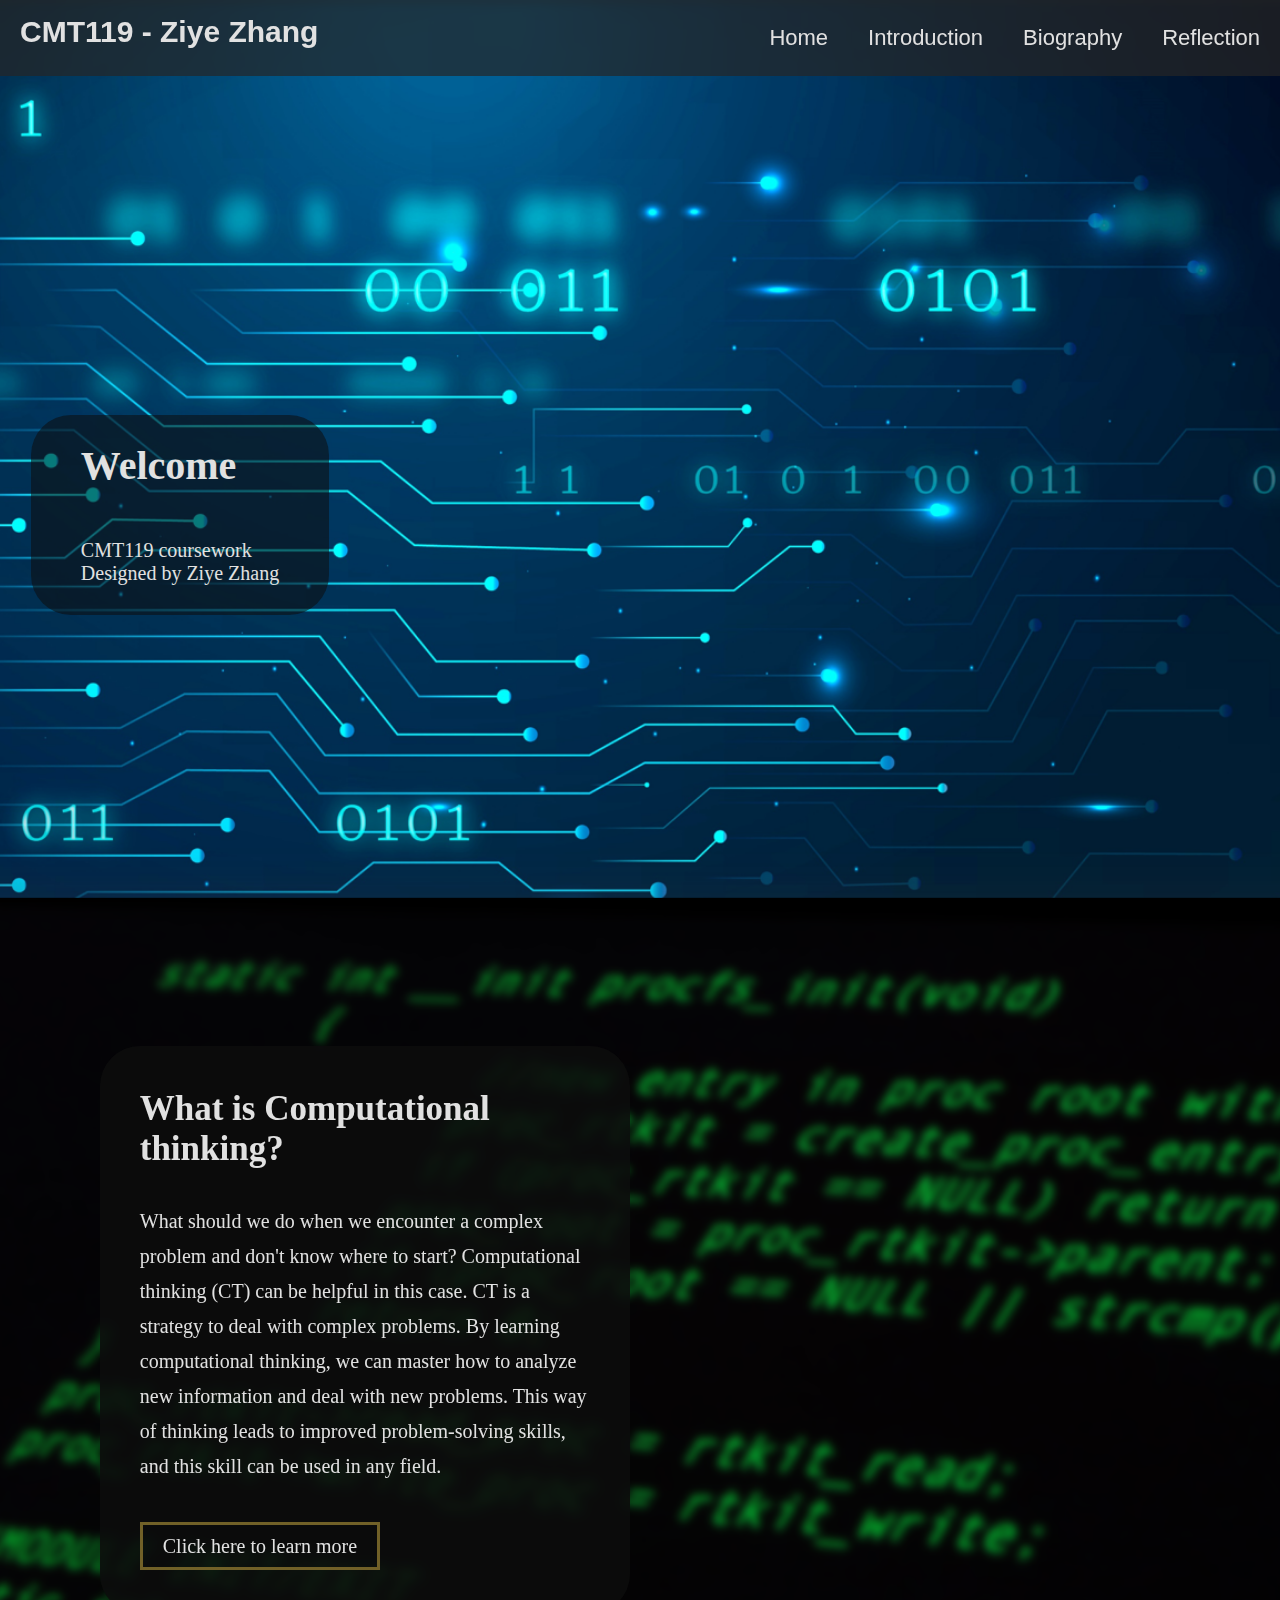
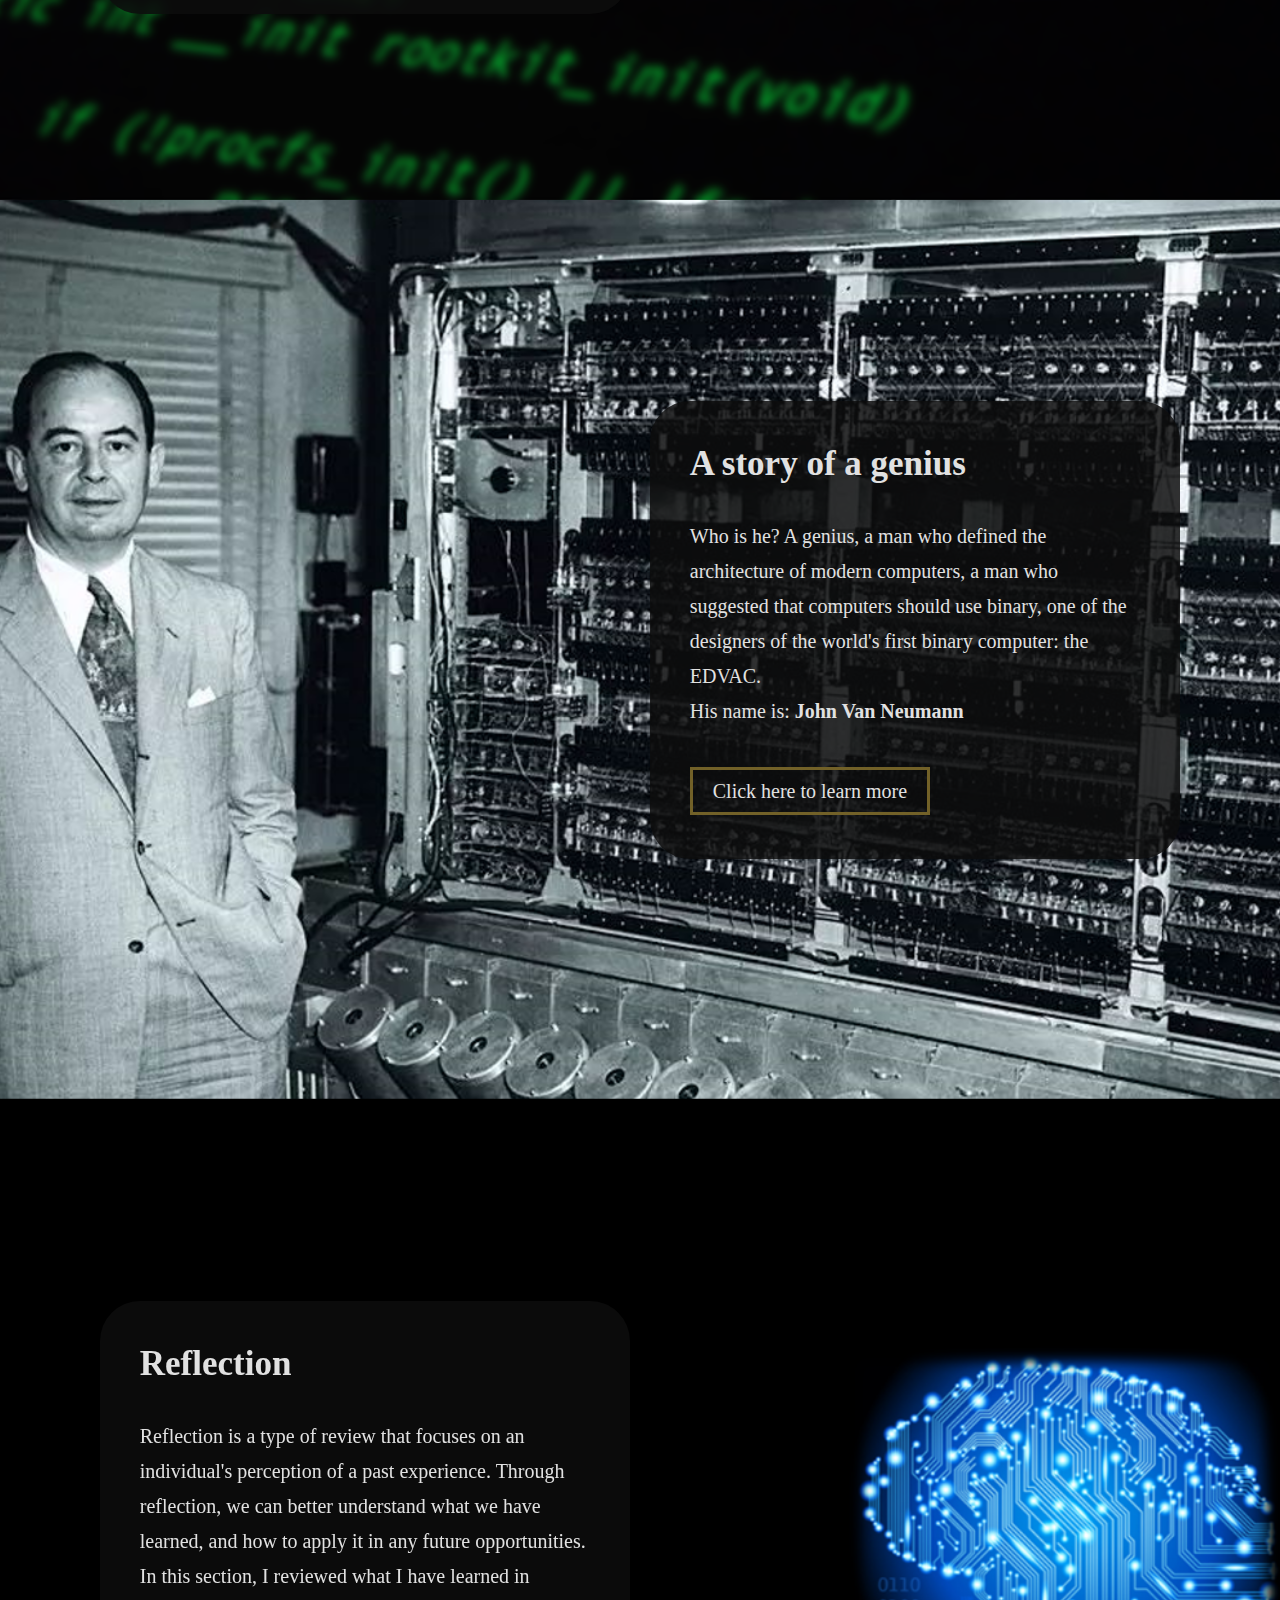
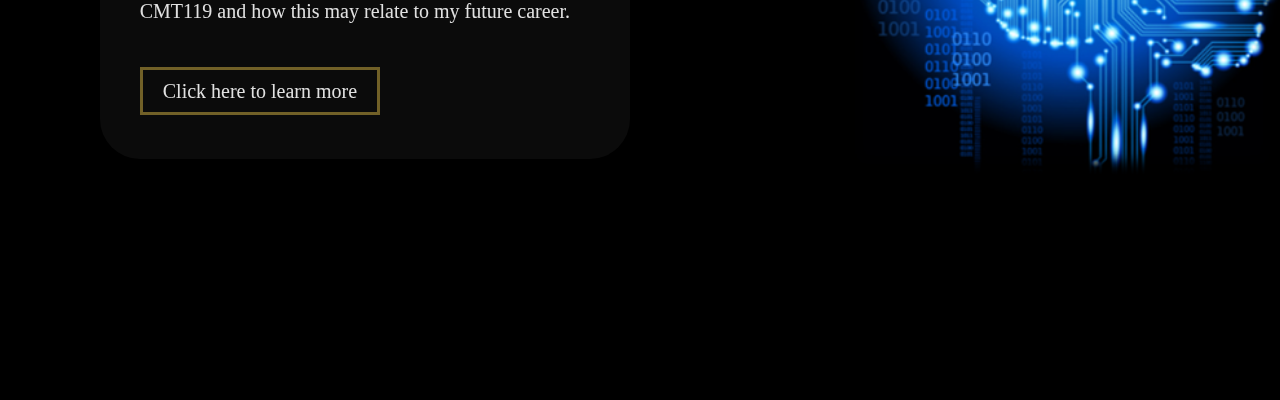
<file: Index.html>
<!DOCTYPE html>
<html lang="en">
<head>
    <meta charset="UTF-8">
    <meta http-equiv="X-UA-Compatible" content="IE=edge">
    <meta name="viewport" content="width=device-width, initial-scale=1.0">
    <title>Computational Thinking - ZiyeZhang</title>
    <link rel="stylesheet" href="Style.css">
</head>

<body>
    <nav>
        <ul>
            <li><a href="Reflection.html">Reflection</a></li>
            <li><a href="Biography.html">Biography</a></li>
            <li><a href="Introduction.html">Introduction</a></li>
            <li><a href="Index.html">Home</a></li>
        </ul>
        <h1 class="CMT119title">CMT119 - Ziye Zhang</h1>
    </nav>

    <div class="Welcomebackground">
        <div class="welcomecontainer">
            <h1>Welcome</h1>
            <p>CMT119 coursework<br>
                Designed by Ziye Zhang</p>
        </div>
    </div>

    <div class="Computationalthinkingbackground">
        <div class="textcontainer-left">
            <div class="textcontainer-words">
                <h1 class="textcontainer-title">What is Computational thinking?</h1>
                <p>What should we do when we encounter a complex problem and don't know where to start? Computational thinking (CT) can be helpful in this case. CT is a strategy to deal with complex problems. By learning computational thinking, we can master how to analyze new information and deal with new problems. This way of thinking leads to improved problem-solving skills, and this skill can be used in any field.
                </p>
                <botton class="textcontainer-button"><a href="Introduction.html">Click here to learn more</a></botton>
            </div>
        </div>
    </div>

    <div class="Von_Neumannbackground">
        <div class="textcontainer-right">
            <div class="textcontainer-words">
                <h1 class="textcontainer-title">A story of a genius</h1>
                <p>Who is he? A genius, a man who defined the architecture of modern computers, a man who suggested that computers should use binary, one of the designers of the world's first binary computer: the EDVAC. <br>
                His name is: <b>John Van Neumann</b>
                </p>
                <botton class="textcontainer-button"><a href="Biography.html">Click here to learn more</a></botton>
            </div>
        </div>
    </div>

    <div class="reflectionbackground">
        <div class="textcontainer-left">
            <div class="textcontainer-words">
                <h1 class="textcontainer-title">Reflection</h1>
                <p>Reflection is a type of review that focuses on an individual's perception of a past experience. Through reflection, we can better understand what we have learned, and how to apply it in any future opportunities.<br>
                In this section, I reviewed what I have learned in CMT119 and how this may relate to my future career. 
                </p>
                <botton class="textcontainer-button"><a href="Reflection.html">Click here to learn more</a></botton>
            </div>
        </div>
    </div>
</file>
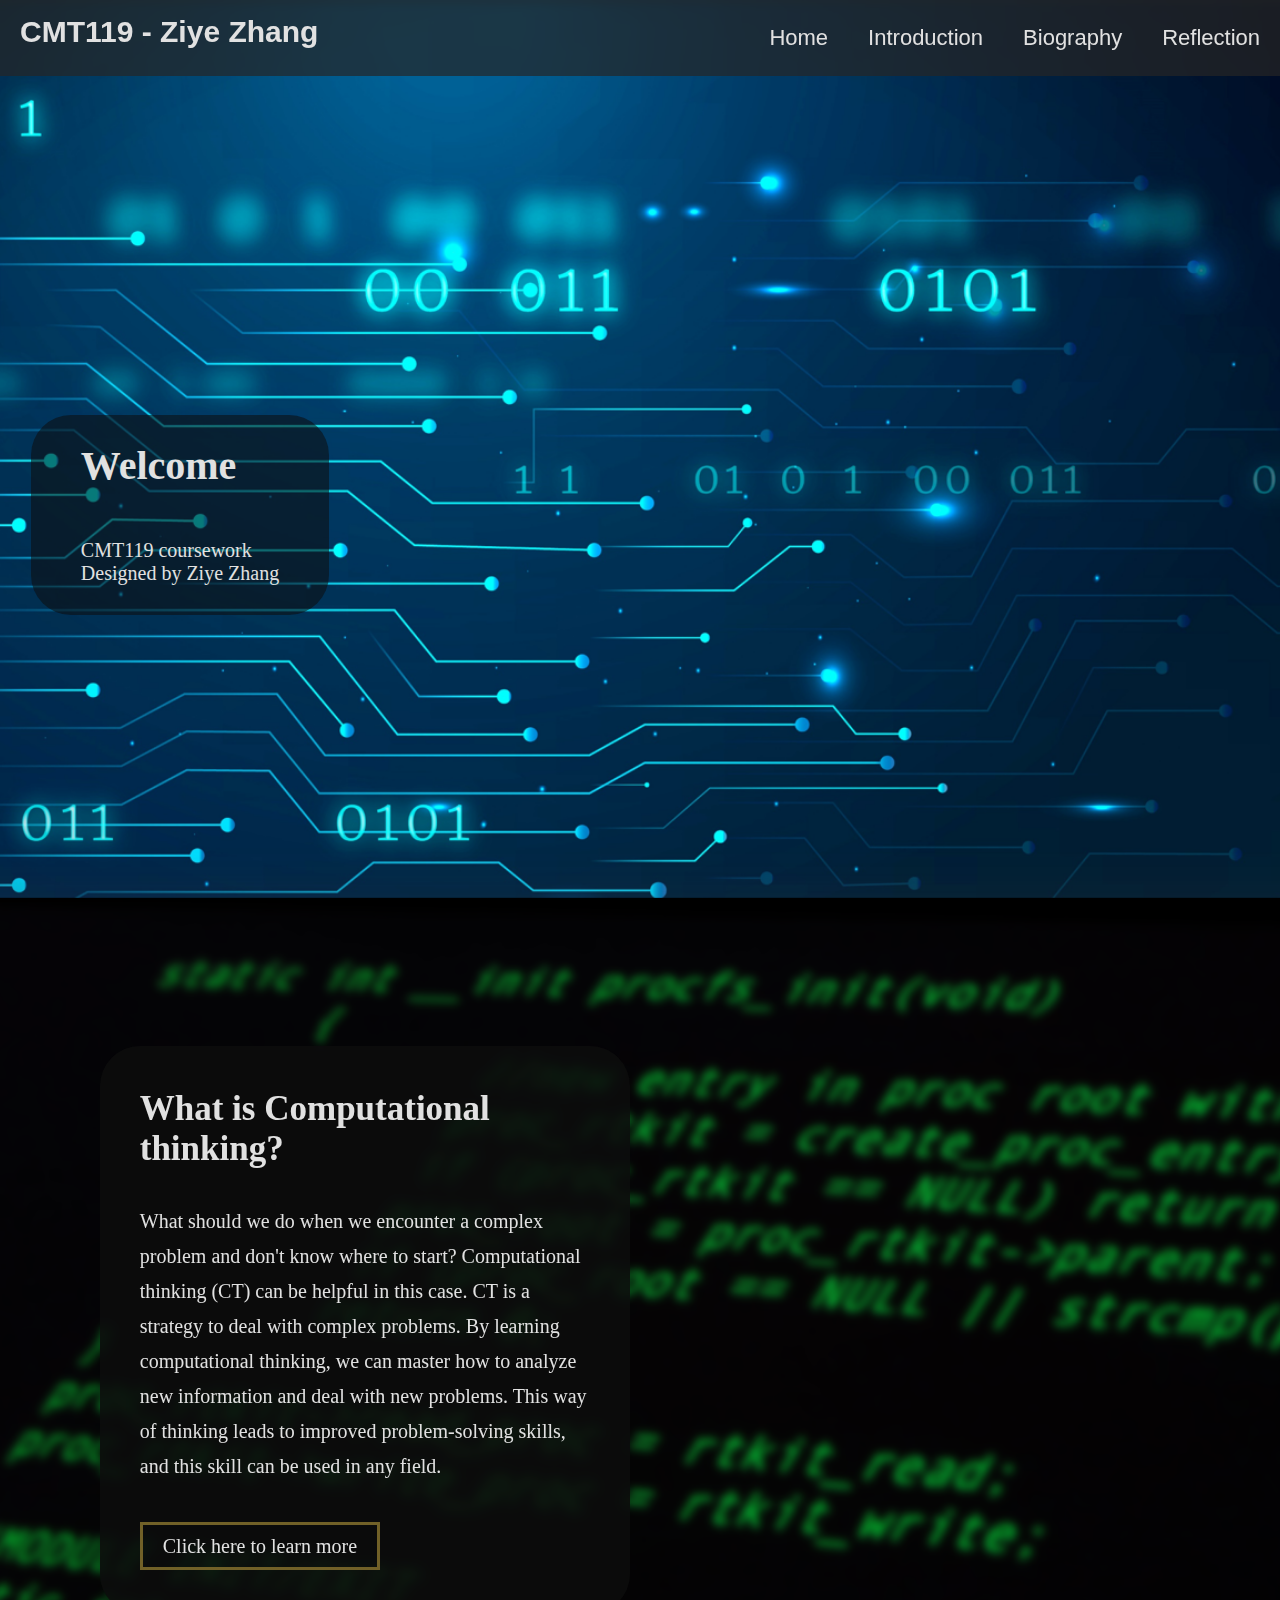
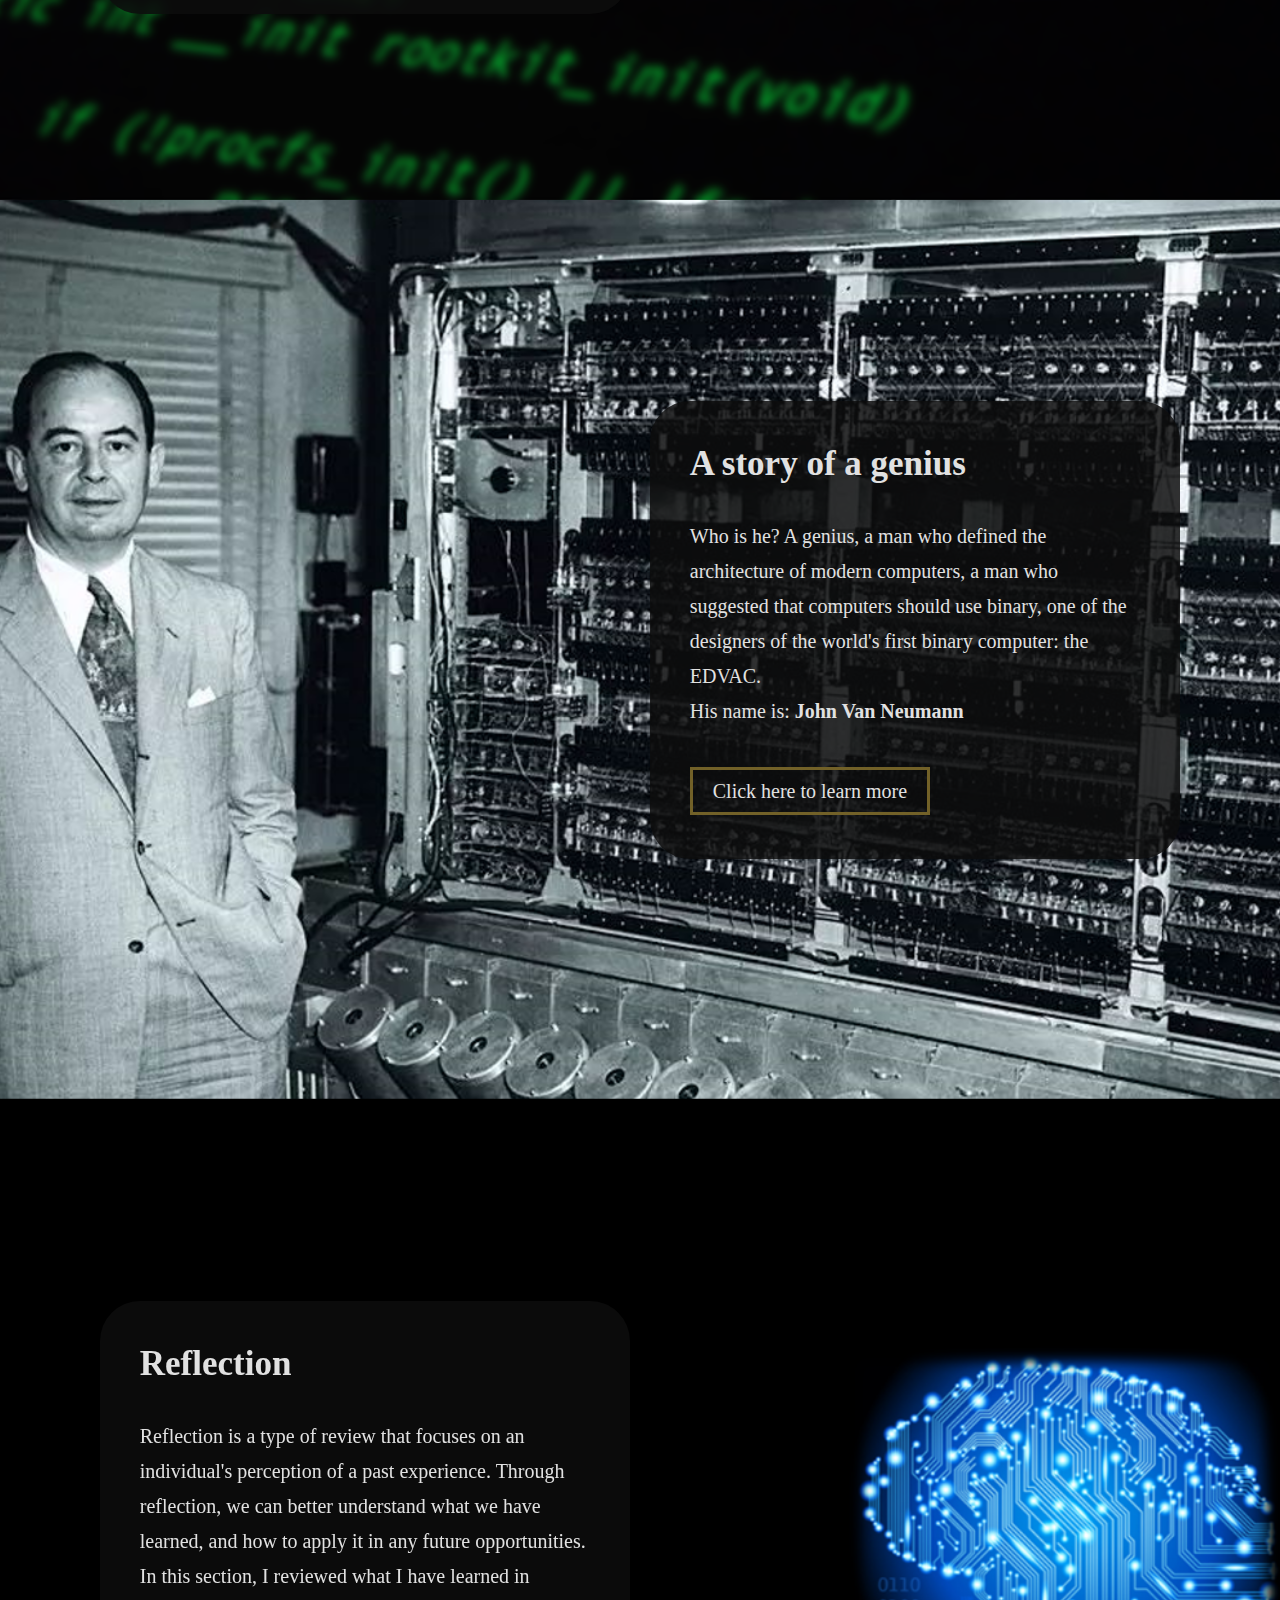
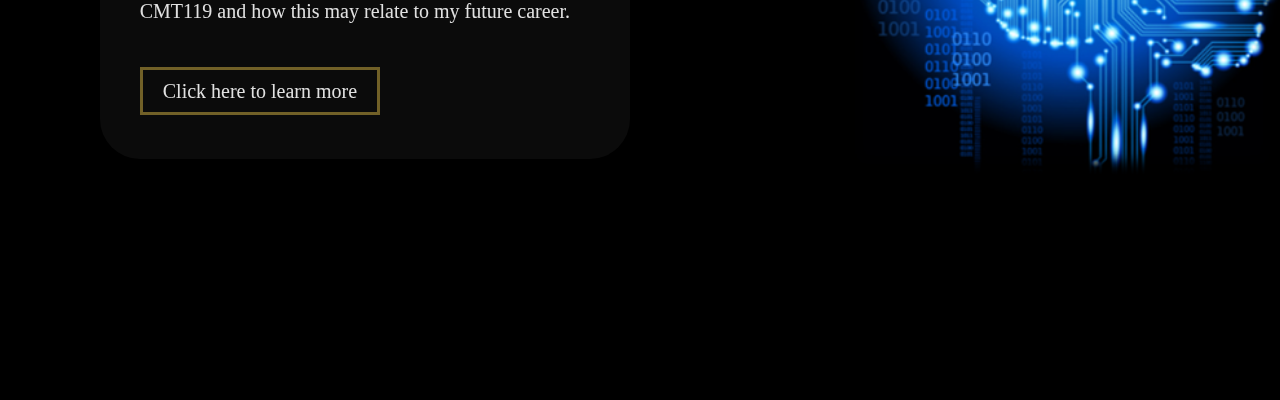
<file: index.html>
<!DOCTYPE html>
<html lang="en">
<head>
    <meta charset="UTF-8">
    <meta http-equiv="X-UA-Compatible" content="IE=edge">
    <meta name="viewport" content="width=device-width, initial-scale=1.0">
    <title>Computational Thinking - ZiyeZhang</title>
    <link rel="stylesheet" href="Style.css">
</head>

<body>
    <nav>
        <ul>
            <li><a href="Reflection.html">Reflection</a></li>
            <li><a href="Biography.html">Biography</a></li>
            <li><a href="Introduction.html">Introduction</a></li>
            <li><a href="index.html">Home</a></li>
        </ul>
        <h1 class="CMT119title">CMT119 - Ziye Zhang</h1>
    </nav>

    <div class="Welcomebackground">
        <div class="welcomecontainer">
            <h1>Welcome</h1>
            <p>CMT119 coursework<br>
                Designed by Ziye Zhang</p>
        </div>
    </div>

    <div class="Computationalthinkingbackground">
        <div class="textcontainer-left">
            <div class="textcontainer-words">
                <h1 class="textcontainer-title">What is Computational thinking?</h1>
                <p>What should we do when we encounter a complex problem and don't know where to start? Computational thinking (CT) can be helpful in this case. CT is a strategy to deal with complex problems. By learning computational thinking, we can master how to analyze new information and deal with new problems. This way of thinking leads to improved problem-solving skills, and this skill can be used in any field.
                </p>
                <botton class="textcontainer-button"><a href="Introduction.html">Click here to learn more</a></botton>
            </div>
        </div>
    </div>

    <div class="Von_Neumannbackground">
        <div class="textcontainer-right">
            <div class="textcontainer-words">
                <h1 class="textcontainer-title">A story of a genius</h1>
                <p>Who is he? A genius, a man who defined the architecture of modern computers, a man who suggested that computers should use binary, one of the designers of the world's first binary computer: the EDVAC. <br>
                His name is: <b>John Van Neumann</b>
                </p>
                <botton class="textcontainer-button"><a href="Biography.html">Click here to learn more</a></botton>
            </div>
        </div>
    </div>

    <div class="reflectionbackground">
        <div class="textcontainer-left">
            <div class="textcontainer-words">
                <h1 class="textcontainer-title">Reflection</h1>
                <p>Reflection is a type of review that focuses on an individual's perception of a past experience. Through reflection, we can better understand what we have learned, and how to apply it in any future opportunities.<br>
                In this section, I reviewed what I have learned in CMT119 and how this may relate to my future career. 
                </p>
                <botton class="textcontainer-button"><a href="Reflection.html">Click here to learn more</a></botton>
            </div>
        </div>
    </div>
</file>
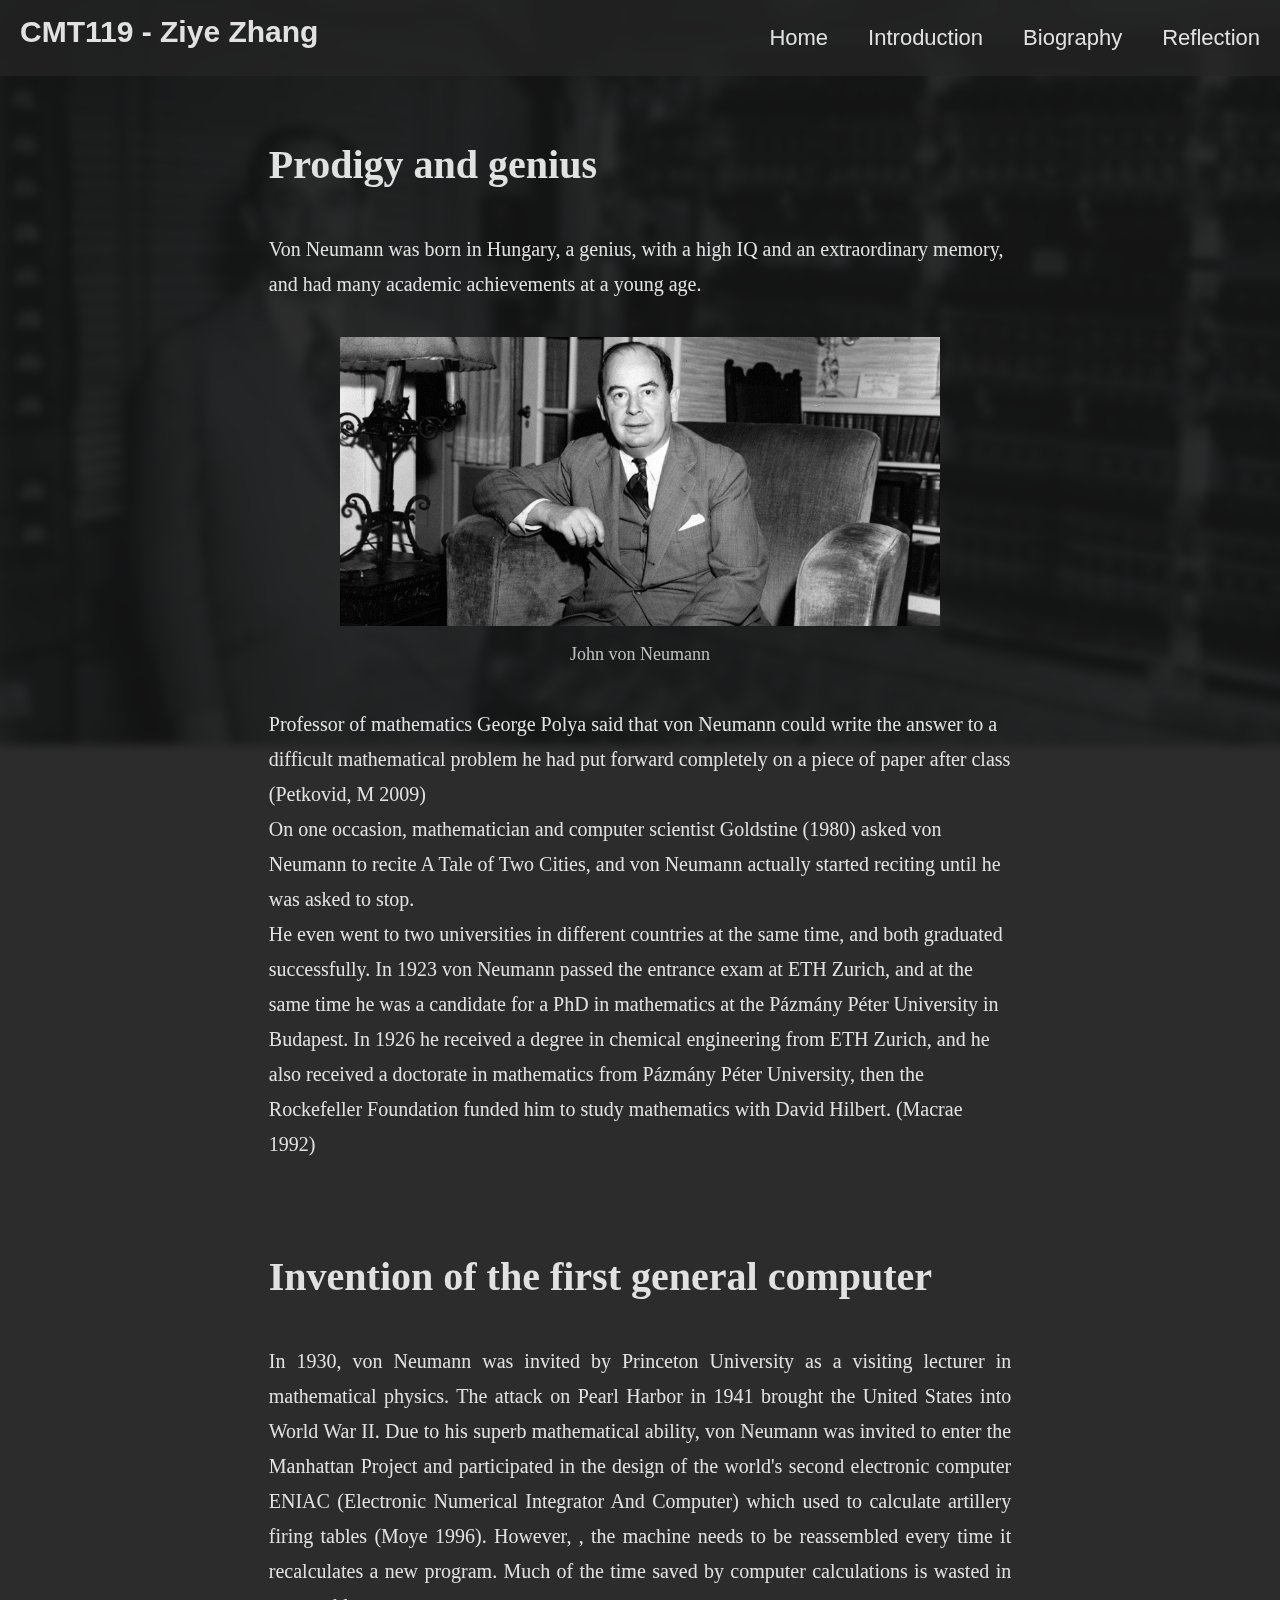
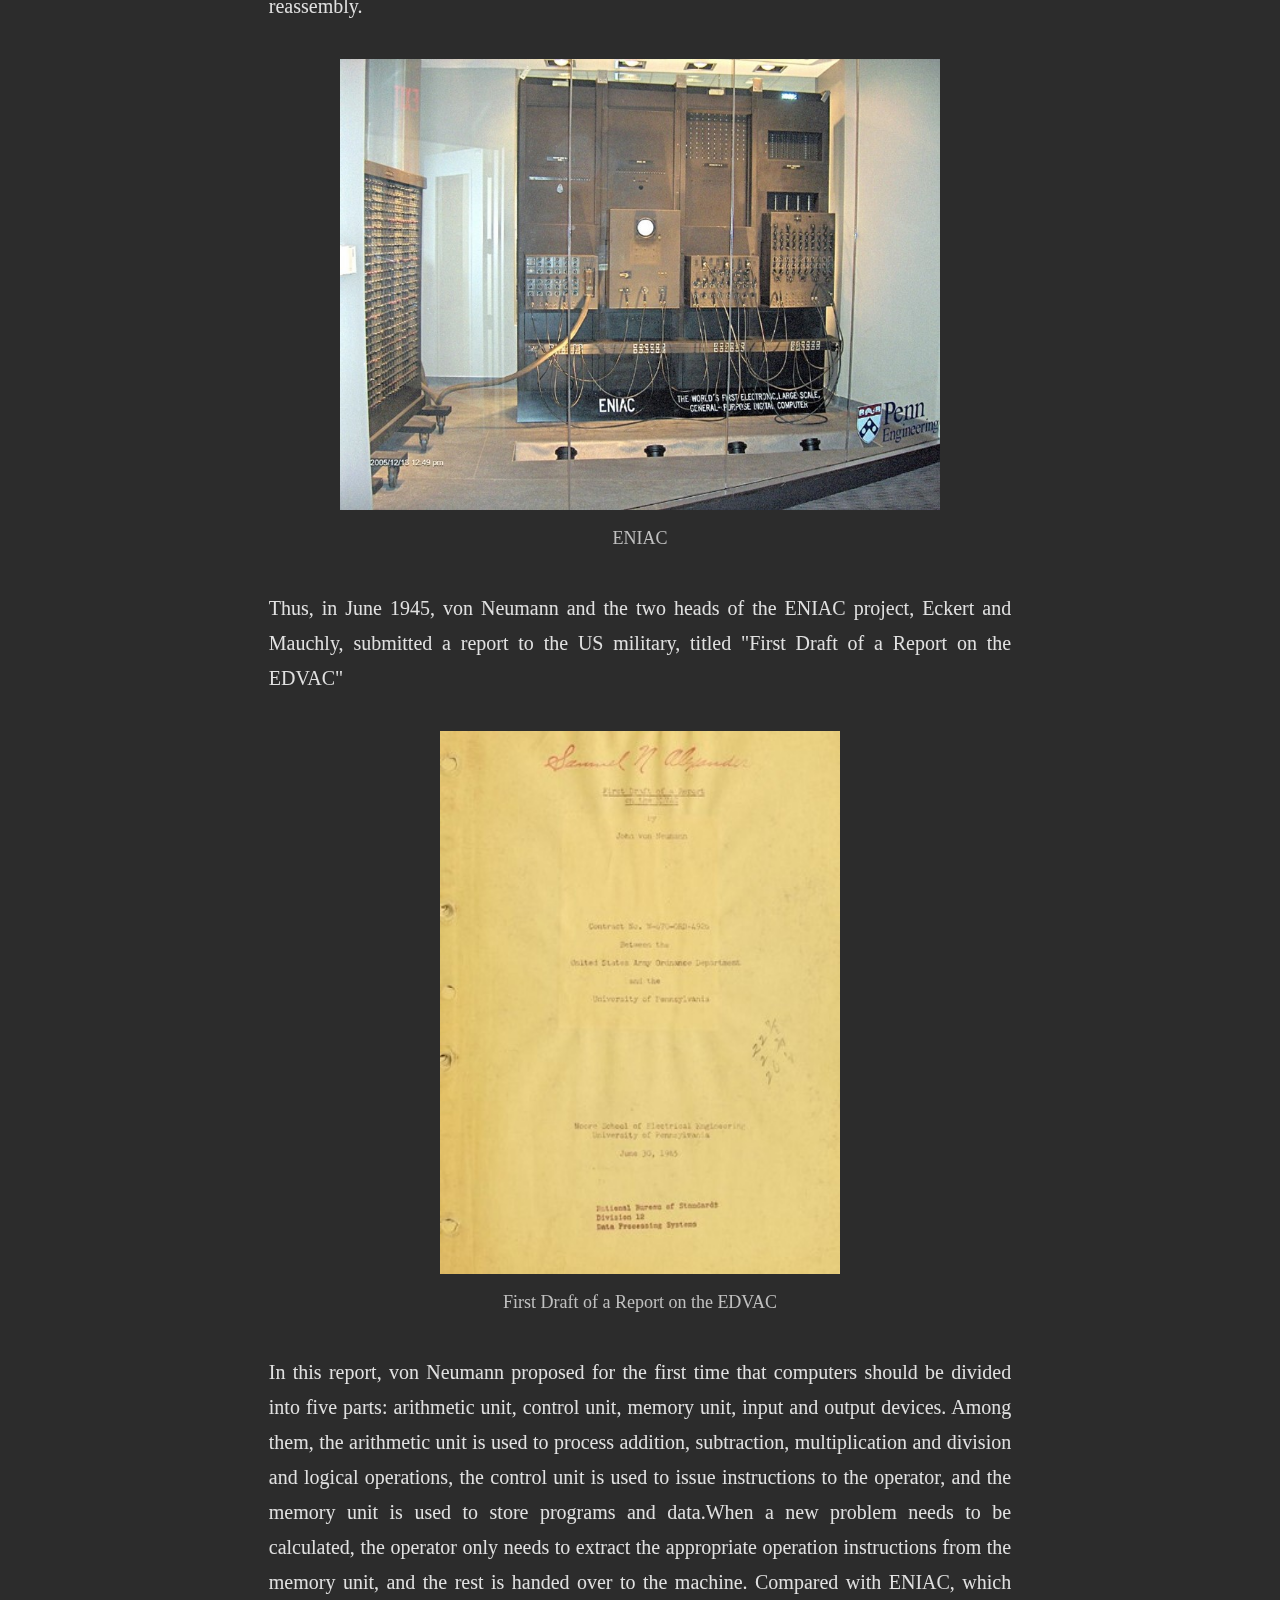
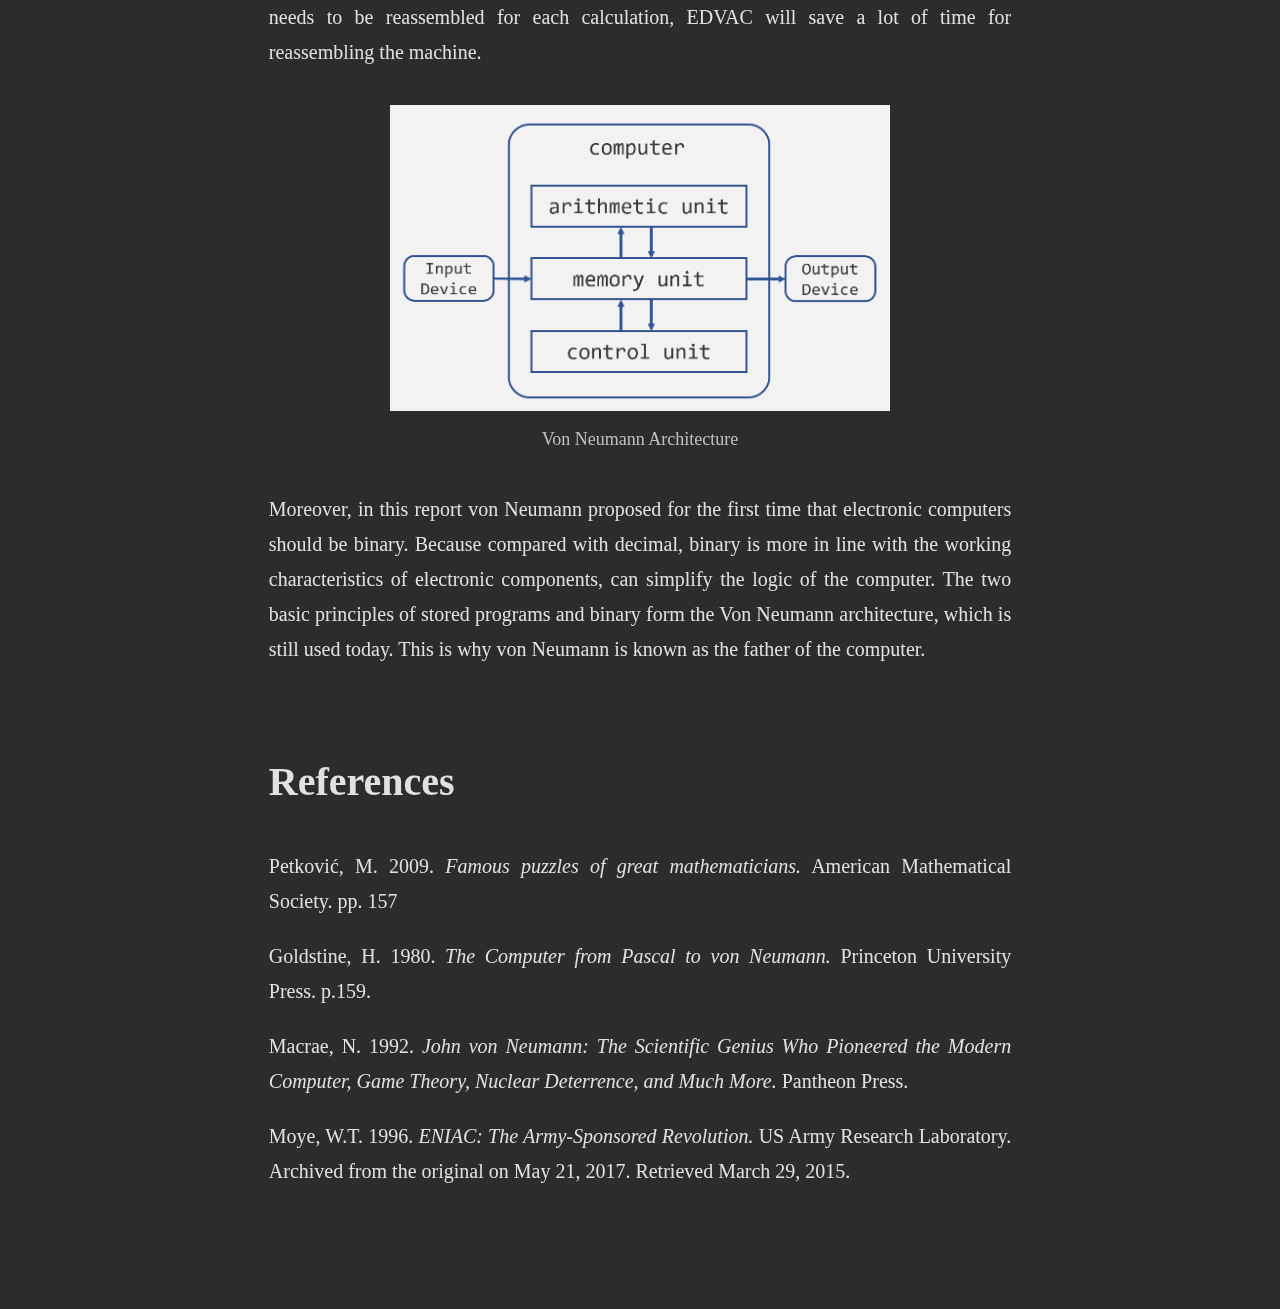
<file: Biography.html>
<!DOCTYPE html>
<html lang="en">
<head>
    <meta charset="UTF-8">
    <meta http-equiv="X-UA-Compatible" content="IE=edge">
    <meta name="viewport" content="width=device-width, initial-scale=1.0">
    <title>Biography</title>
    <link rel="stylesheet" href="Style.css">
</head>
<body>
    <div class="Biographybackground">
        <nav>
            <ul>
                <li><a href="Reflection.html">Reflection</a></li>
                <li><a href="Biography.html">Biography</a></li>
                <li><a href="Introduction.html">Introduction</a></li>
                <li><a href="index.html">Home</a></li>
            </ul>
            <h1 class="CMT119title">CMT119 - Ziye Zhang</h1>
        </nav>
        <section class="textcontainer-centre-firstparagraph">
            <h1>Prodigy and genius</h1>
            <p>
                Von Neumann was born in Hungary, a genius, with a high IQ and an extraordinary memory, and had many academic achievements at a young age.<br>

                <figure class="biographyimgclass">
                    <img src="John von Neumann.png" alt="John von Neumann. Image used courtesy of Jørgen Veisdal" title="John von Neumann" width="600">
                    <figcaption>John von Neumann</figcaption>
                </figure>
                
                Professor of mathematics George Polya said that von Neumann could write the answer to a difficult mathematical problem he had put forward completely on a piece of paper after class (Petkovid, M 2009)<br>
                On one occasion, mathematician and computer scientist Goldstine (1980) asked von Neumann to recite A Tale of Two Cities, and von Neumann actually started reciting until he was asked to stop.<br>
                He even went to two universities in different countries at the same time, and both graduated successfully. In 1923 von Neumann passed the entrance exam at ETH Zurich, and at the same time he was a candidate for a PhD in mathematics at the Pázmány Péter University in Budapest. In 1926 he received a degree in chemical engineering from ETH Zurich, and he also received a doctorate in mathematics from Pázmány Péter University, then the Rockefeller Foundation funded him to study mathematics with David Hilbert. (Macrae 1992)<br>
            </p>
        </section>
        <section class="textcontainer-centre">
            <h1>Invention of the first general computer</h1>
            <p>
                In 1930, von Neumann was invited by Princeton University as a visiting lecturer in mathematical physics. The attack on Pearl Harbor in 1941 brought the United States into World War II. Due to his superb mathematical ability, von Neumann was invited to enter the Manhattan Project and participated in the design of the world's second electronic computer ENIAC (Electronic Numerical Integrator And Computer) which used to calculate artillery firing tables (Moye 1996). However, , the machine needs to be reassembled every time it recalculates a new program. Much of the time saved by computer calculations is wasted in reassembly.<br>

                <figure class="biographyimgclass">
                    <img src="ENIAC.jpg" alt="ENIAC" title="ENIAC" width="600"><br>
                    <figcaption>ENIAC</figcaption>
                </figure>
                
                Thus, in June 1945, von Neumann and the two heads of the ENIAC project, Eckert and Mauchly, submitted a report to the US military, titled "First Draft of a Report on the EDVAC"<br>

                <figure class="biographyimgclass">
                    <img src="First Draft of a Report on the EDVAC.jpg" alt="First Draft of a Report on the EDVAC" title="First Draft of a Report on the EDVAC" width="400"><br>
                    <figcaption>First Draft of a Report on the EDVAC</figcaption>
                </figure>

                In this report, von Neumann proposed for the first time that computers should be divided into five parts: arithmetic unit, control unit, memory unit, input and output devices. Among them, the arithmetic unit is used to process addition, subtraction, multiplication and division and logical operations, the control unit is used to issue instructions to the operator, and the memory unit is used to store programs and data.When a new problem needs to be calculated, the operator only needs to extract the appropriate operation instructions from the memory unit, and the rest is handed over to the machine. Compared with ENIAC, which needs to be reassembled for each calculation, EDVAC will save a lot of time for reassembling the machine.<br>
                
                <figure class="biographyimgclass">
                    <img src="Von Neumann Architecture.png" alt="Von Neumann Architecture" title="Von Neumann Architecture" width="500">
                    <figcaption>Von Neumann Architecture</figcaption>
                </figure>
                
                Moreover, in this report von Neumann proposed for the first time that electronic computers should be binary. Because compared with decimal, binary is more in line with the working characteristics of electronic components, can simplify the logic of the computer. The two basic principles of stored programs and binary form the Von Neumann architecture, which is still used today. This is why von Neumann is known as the father of the computer.
            </p>
            </section>
            <section class="textcontainer-centre-references">
                <h1>
                    References
                </h1>
                <p>
                    Petković, M. 2009. <i>Famous puzzles of great mathematicians.</i> American Mathematical Society. pp. 157<br>
                </p>
                <p>
                    Goldstine, H. 1980. <i>The Computer from Pascal to von Neumann.</i> Princeton University Press. p.159.<br>
                </p>
                <p>
                    Macrae, N. 1992. <i>John von Neumann: The Scientific Genius Who Pioneered the Modern Computer, Game Theory, Nuclear Deterrence, and Much More.</i> Pantheon Press.<br>
                </p>
                <p>
                    Moye, W.T. 1996. <i>ENIAC: The Army-Sponsored Revolution.</i> US Army Research Laboratory. Archived from the original on May 21, 2017. Retrieved March 29, 2015.
                </p>
            </section>
    </div>


</body>
</html>
</file>
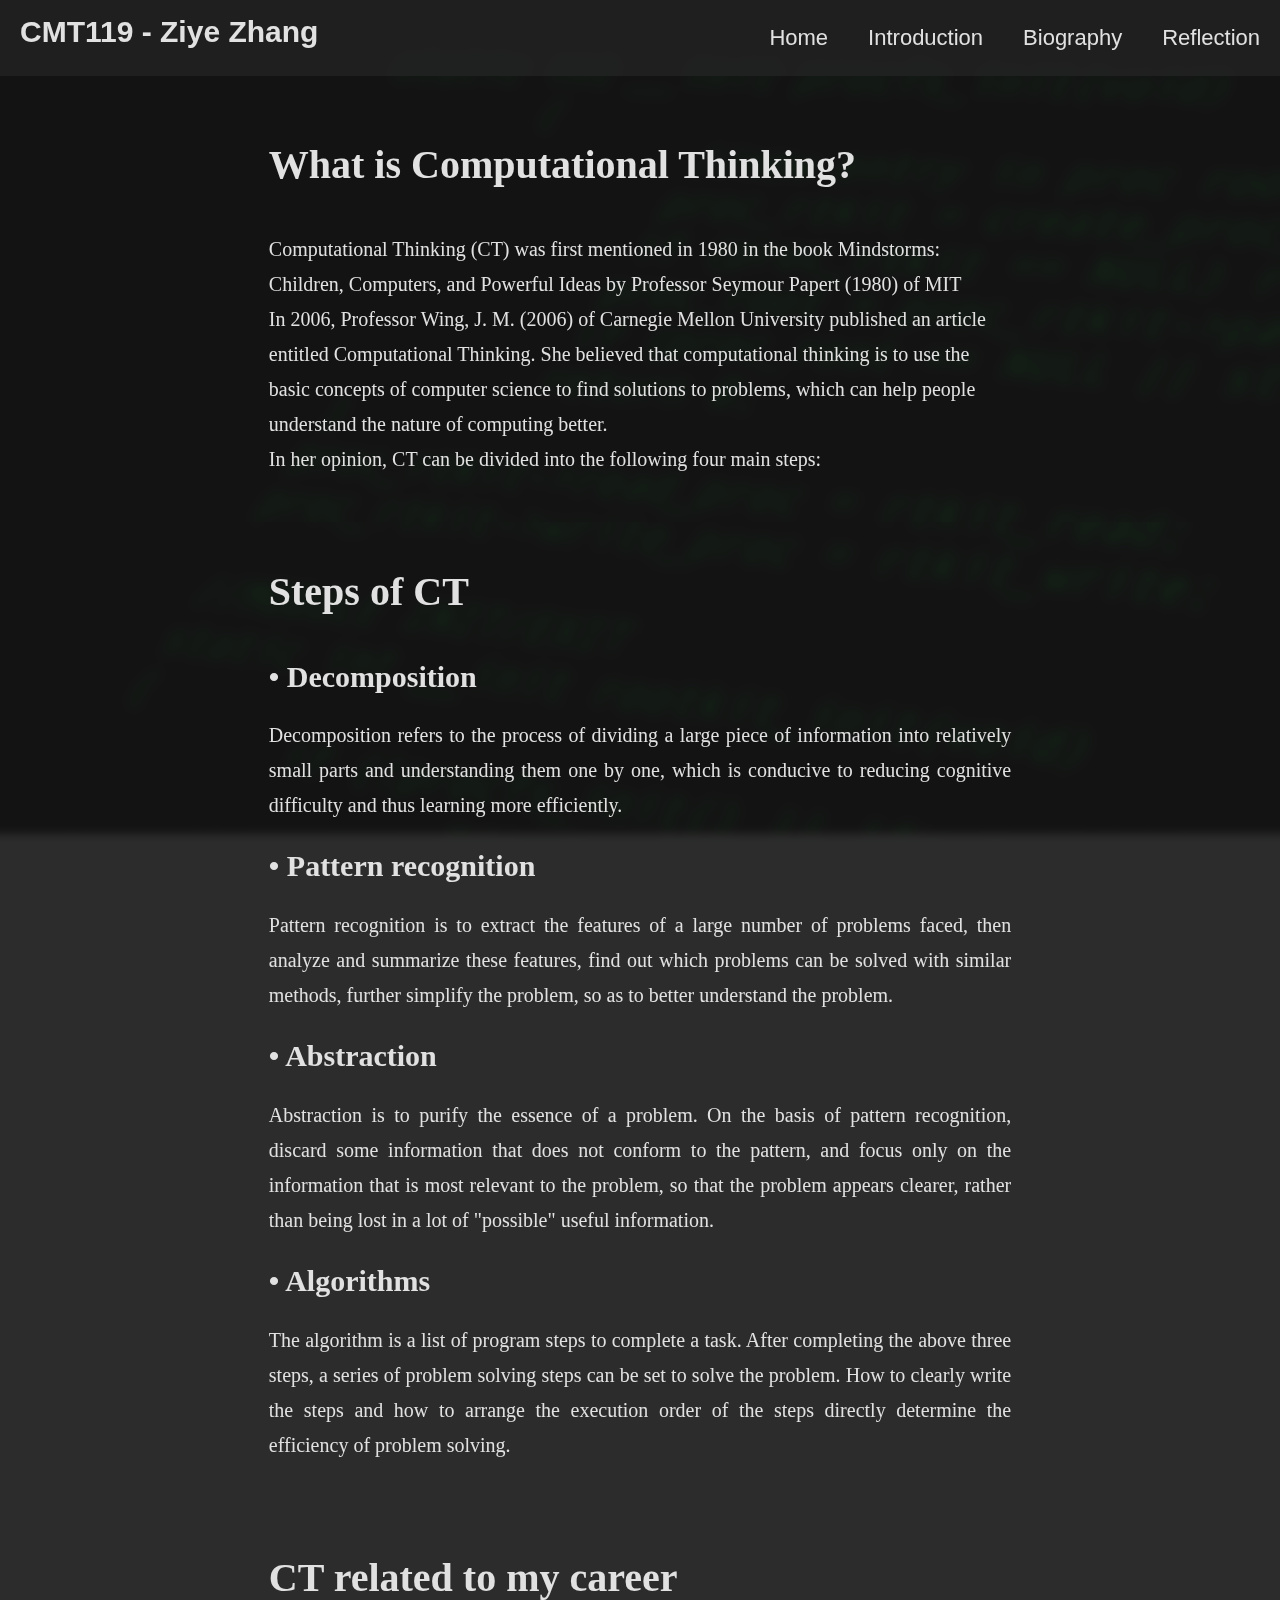
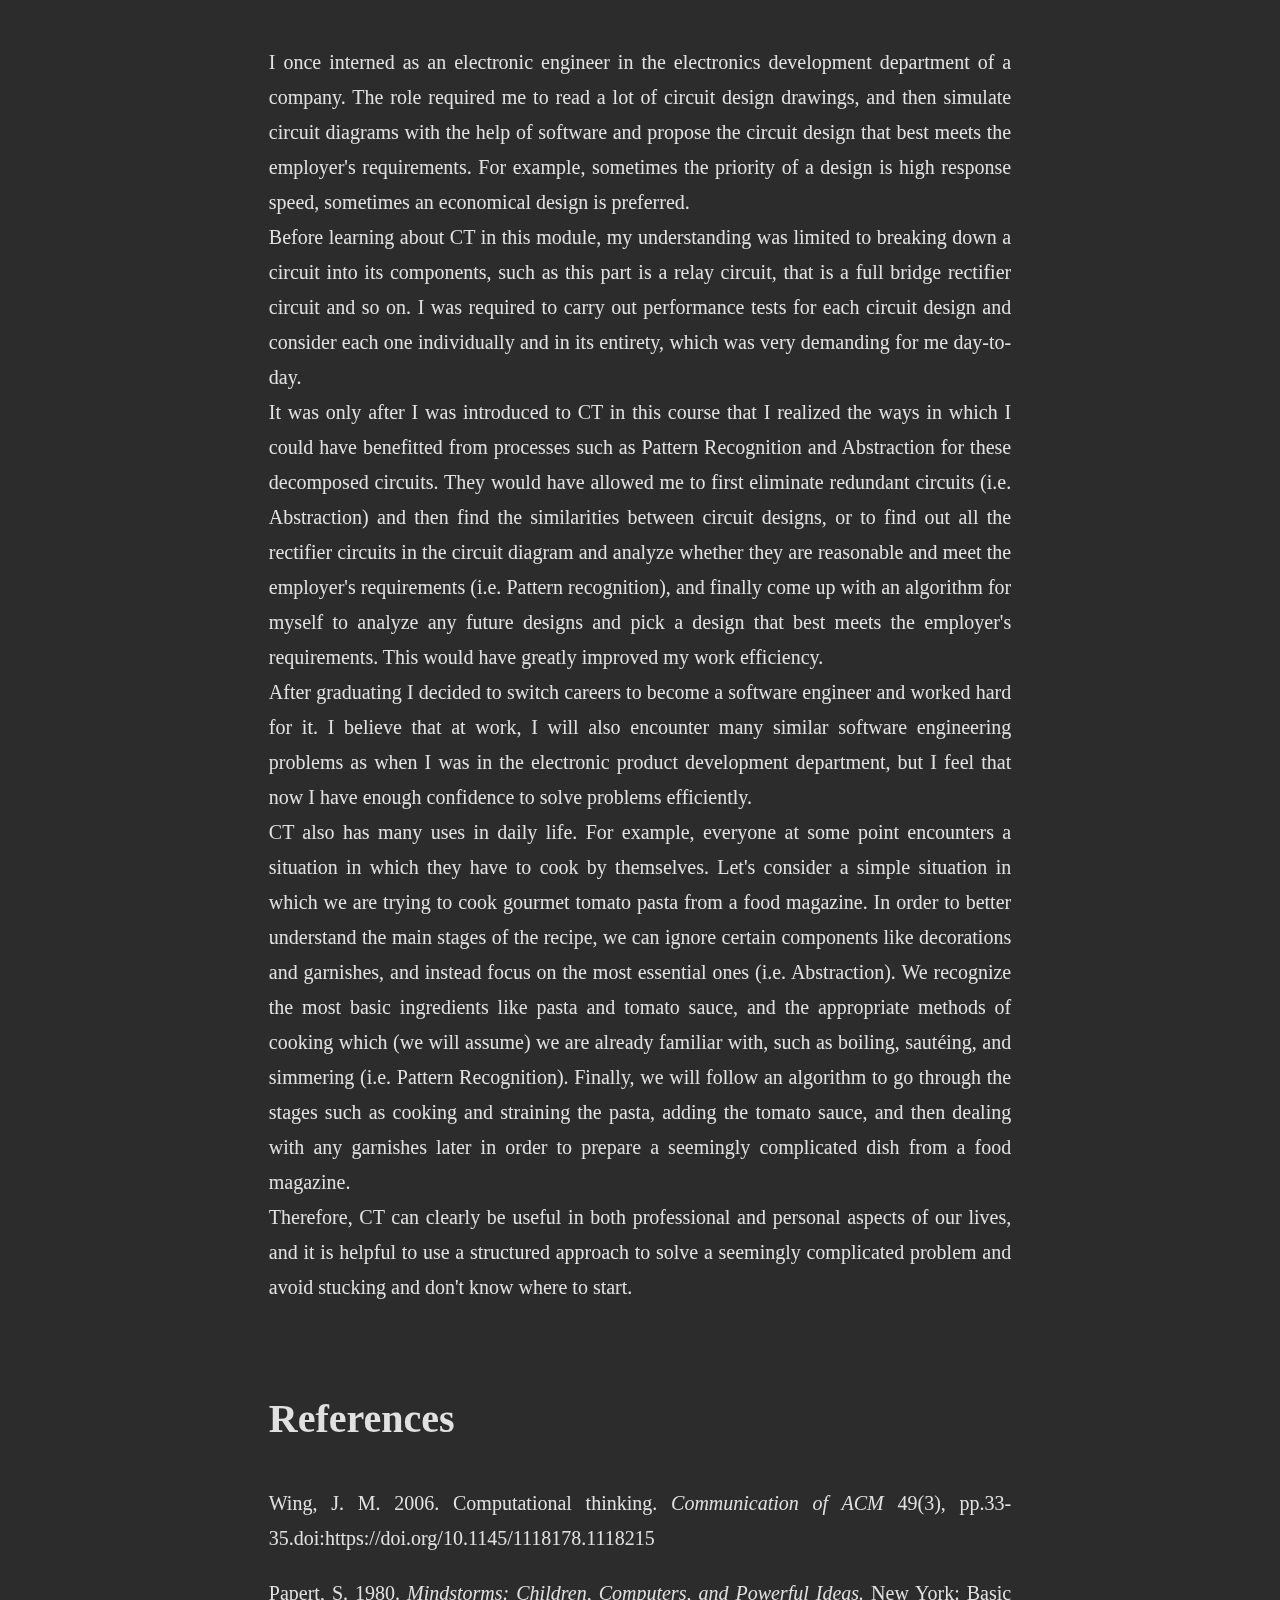
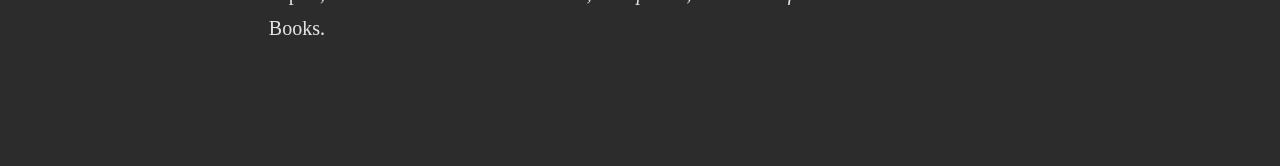
<file: Introduction.html>
<!DOCTYPE html>
<html lang="en">
<head>
    <meta charset="UTF-8">
    <meta http-equiv="X-UA-Compatible" content="IE=edge">
    <meta name="viewport" content="width=device-width, initial-scale=1.0">
    <title>Introduction</title>
    <link rel="stylesheet" href="Style.css">
</head>
<body>
    <div class="Introductionbackground">
        <nav>
            <ul>
                <li><a href="Reflection.html">Reflection</a></li>
                <li><a href="Biography.html">Biography</a></li>
                <li><a href="Introduction.html">Introduction</a></li>
                <li><a href="index.html">Home</a></li>
            </ul>
            <h1 class="CMT119title">CMT119 - Ziye Zhang</h1>
        </nav>
        <section class="textcontainer-centre-firstparagraph">
            <h1>What is Computational Thinking?</h1>
            <p>
                Computational Thinking (CT) was first mentioned in 1980 in the book Mindstorms: Children, Computers, and Powerful Ideas by Professor Seymour Papert (1980) of MIT<br>
                In 2006, Professor Wing, J. M. (2006) of Carnegie Mellon University published an article entitled Computational Thinking. She believed that computational thinking is to use the basic concepts of computer science to find solutions to problems, which can help people understand the nature of computing better.<br>
                In her opinion, CT can be divided into the following four main steps:
            </p>
        </section>    
        <section class="textcontainer-centre">
            <h1>Steps of CT</h1>
            <p>
                <h2>• Decomposition</h2>
                Decomposition refers to the process of dividing a large piece of information into relatively small parts and understanding them one by one, which is conducive to reducing cognitive difficulty and thus learning more efficiently.<br>
                <h2>• Pattern recognition</h2>
                Pattern recognition is to extract the features of a large number of problems faced, then analyze and summarize these features, find out which problems can be solved with similar methods, further simplify the problem, so as to better understand the problem.<br>
                <h2>• Abstraction</h2>
                Abstraction is to purify the essence of a problem. On the basis of pattern recognition, discard some information that does not conform to the pattern, and focus only on the information that is most relevant to the problem, so that the problem appears clearer, rather than being lost in a lot of "possible" useful information.<br>
                <h2>• Algorithms</h2>
                The algorithm is a list of program steps to complete a task. After completing the above three steps, a series of problem solving steps can be set to solve the problem. How to clearly write the steps and how to arrange the execution order of the steps directly determine the efficiency of problem solving.
            </p>
        </section>
        <section class="textcontainer-centre">
            <h1>CT related to my career</h1>
            <p>
                I once interned as an electronic engineer in the electronics development department of a company. The role required me to read a lot of circuit design drawings, and then simulate circuit diagrams with the help of software and propose the circuit design that best meets the employer's requirements. For example, sometimes the priority of a design is high response speed, sometimes an economical design is preferred.<br>
                Before learning about CT in this module, my understanding was limited to breaking down a circuit into its components, such as this part is a relay circuit, that is a full bridge rectifier circuit and so on. I was required to carry out performance tests for each circuit design and consider each one individually and in its entirety, which was very demanding for me day-to-day.<br>
                It was only after I was introduced to CT in this course that I realized the ways in which I could have benefitted from processes such as Pattern Recognition and Abstraction for these decomposed circuits. They would have allowed me to first eliminate redundant circuits (i.e. Abstraction) and then find the similarities between circuit designs, or to find out all the rectifier circuits in the circuit diagram and analyze whether they are reasonable and meet the employer's requirements (i.e. Pattern recognition), and finally come up with an algorithm for myself to analyze any future designs and pick a design that best meets the employer's requirements. This would have greatly improved my work efficiency.<br>
                After graduating I decided to switch careers to become a software engineer and worked hard for it. I believe that at work, I will also encounter many similar software engineering problems as when I was in the electronic product development department, but I feel that now I have enough confidence to solve problems efficiently.<br>
                CT also has many uses in daily life. For example, everyone at some point encounters a situation in which they have to cook by themselves. Let's consider a simple situation in which we are trying to cook gourmet tomato pasta from a food magazine. In order to better understand the main stages of the recipe, we can ignore certain components like decorations and garnishes, and instead focus on the most essential ones (i.e. Abstraction). We recognize the most basic ingredients like pasta and tomato sauce, and the appropriate methods of cooking which (we will assume) we are already familiar with, such as boiling, sautéing, and simmering (i.e. Pattern Recognition). Finally, we will follow an algorithm to go through the stages such as cooking and straining the pasta, adding the tomato sauce, and then dealing with any garnishes later in order to prepare a seemingly complicated dish from a food magazine.<br>
                Therefore, CT can clearly be useful in both professional and personal aspects of our lives, and it is helpful to use a structured approach to solve a seemingly complicated problem and avoid stucking and don't know where to start.
            </p>
        </section>
        <section class="textcontainer-centre-references">
            <h1>References</h1>
            <p>Wing, J. M. 2006. Computational thinking. <I>Communication of ACM</I> 49(3), pp.33-35.doi:https://doi.org/10.1145/1118178.1118215
            </p>
            <p>
            Papert, S. 1980. <i>Mindstorms: Children, Computers, and Powerful Ideas.</i> New York: Basic Books.
            </p>
        </section>
    </div>
</body>
</html>
</file>
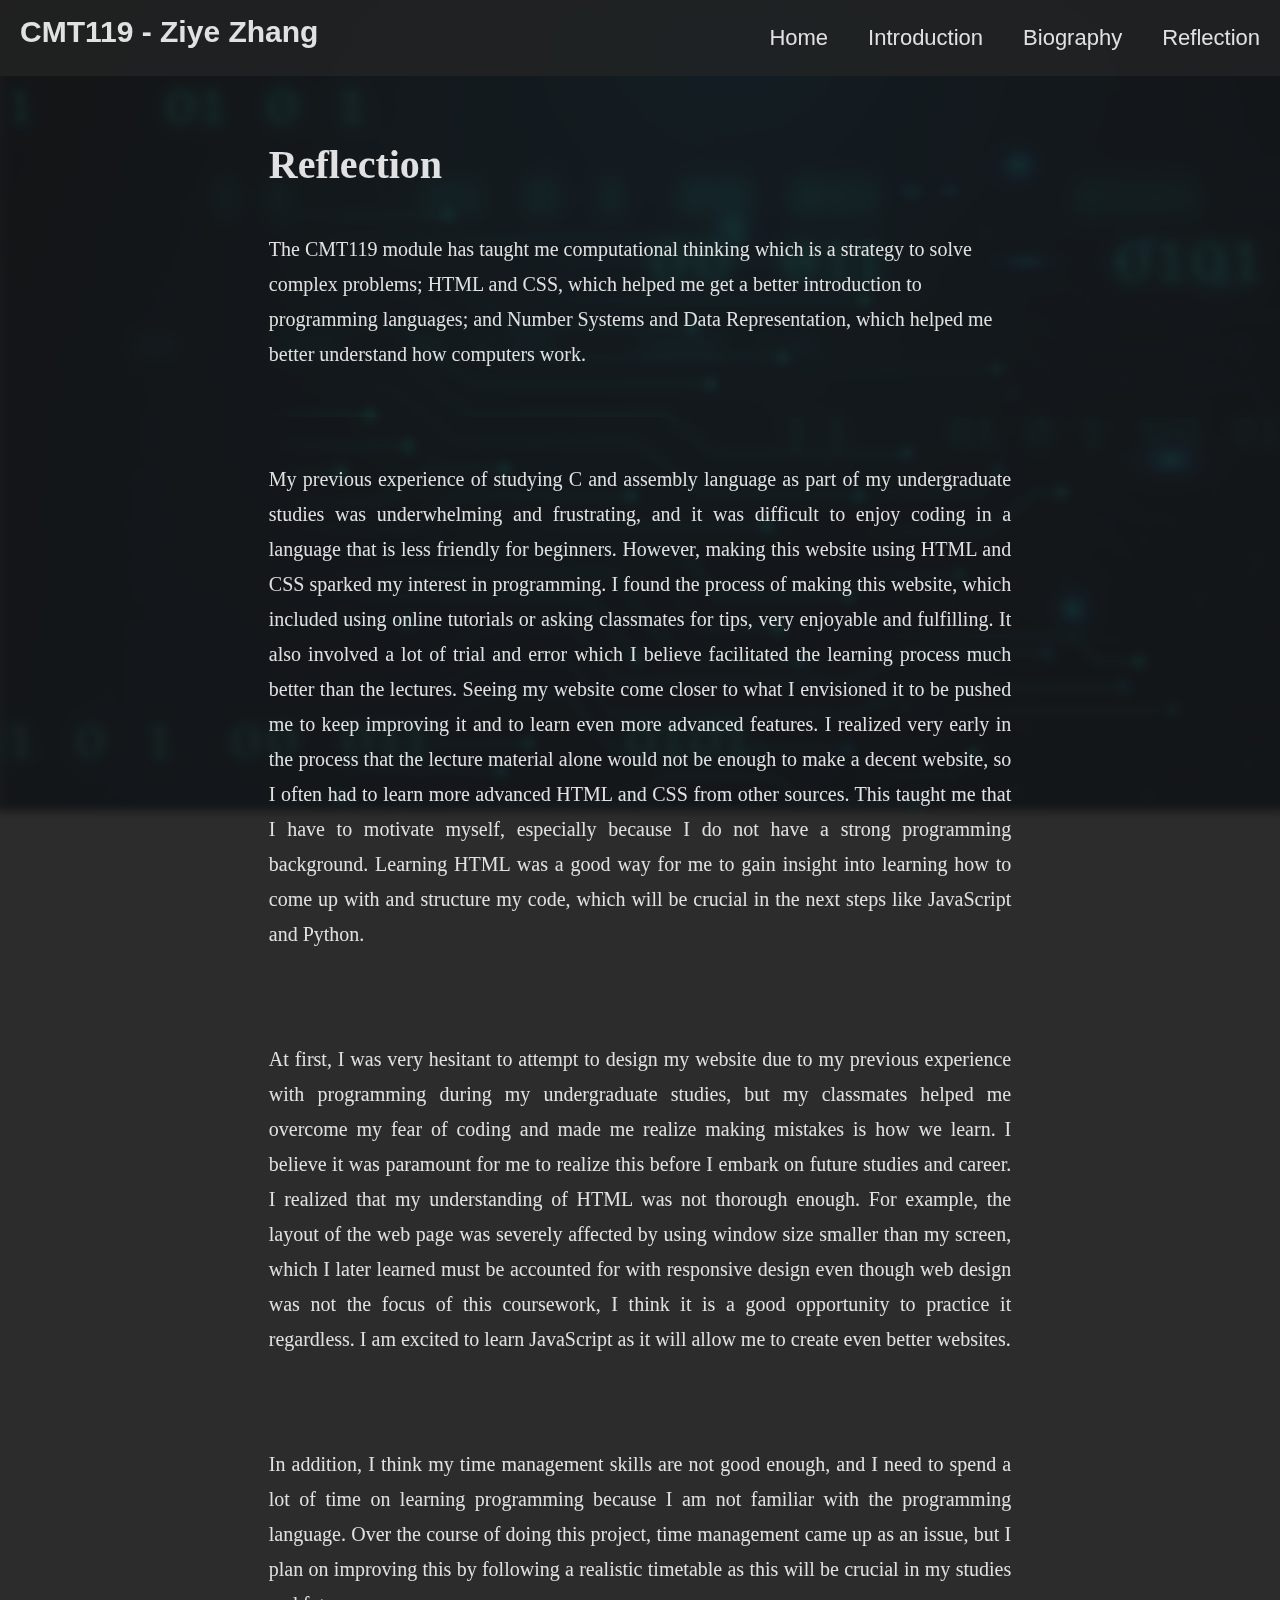
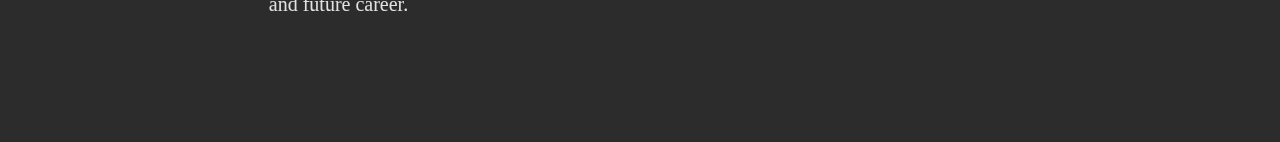
<file: Reflection.html>
<!DOCTYPE html>
<html lang="en">
<head>
    <meta charset="UTF-8">
    <meta http-equiv="X-UA-Compatible" content="IE=edge">
    <meta name="viewport" content="width=device-width, initial-scale=1.0">
    <title>Reflection</title>
    <link rel="stylesheet" href="Style.css">
</head>
<body>
    <div class="reflectionpagebackround">
        <nav>
            <ul>
                <li><a href="Reflection.html">Reflection</a></li>
                <li><a href="Biography.html">Biography</a></li>
                <li><a href="Introduction.html">Introduction</a></li>
                <li><a href="index.html">Home</a></li>
            </ul>
            <h1 class="CMT119title">CMT119 - Ziye Zhang</h1>
        </nav>
        <article>
            <section class="textcontainer-centre-firstparagraph">
            <h1>Reflection</h1>
            <p>
                The CMT119 module has taught me computational thinking which is a strategy to solve complex problems;     HTML and CSS, which helped me get a better introduction to programming languages;     and Number Systems and Data Representation, which helped me better understand how computers work.
            </p>
            </section>
            <section class="textcontainer-centre">
            <p>
                My previous experience of studying C and assembly language as part of my undergraduate studies was underwhelming and frustrating, and it was difficult to enjoy coding in a language that is less friendly for beginners.    However, making this website using HTML and CSS sparked my interest in programming.     I found the process of making this website, which included using online tutorials or asking classmates for tips, very enjoyable and fulfilling.     It also involved a lot of trial and error which I believe facilitated the learning process much better than the lectures. Seeing my website come closer to what I envisioned it to be pushed me to keep improving it and to learn even more advanced features.     I realized very early in the process that the lecture material alone would not be enough to make a decent website, so I often had to learn more advanced HTML and CSS from other sources.     This taught me that I have to motivate myself, especially because I do not have a strong programming background.     Learning HTML was a good way for me to gain insight into learning how to come up with and structure my code, which will be crucial in the next steps like JavaScript and Python.
            </p>
            </section>
            <section class="textcontainer-centre">
            <p>  
                At first, I was very hesitant to attempt to design my website due to my previous experience with programming during my undergraduate studies, but my classmates helped me overcome my fear of coding and made me realize making mistakes is how we learn. I believe it was paramount for me to realize this before I embark on future studies and career.   I realized that my understanding of HTML was not thorough enough.     For example, the layout of the web page was severely affected by using window size smaller than my screen, which I later learned must be accounted for with responsive design even though web design was not the focus of this coursework, I think it is a good opportunity to practice it regardless.  I am excited to learn JavaScript as it will allow me to create even better websites.
            </p>
            </section>
            <section class="textcontainer-centre-lastparagraph">
                <p>In addition, I think my time management skills are not good enough, and I need to spend a lot of time on learning programming because I am not familiar with the programming language. Over the course of doing this project, time management came up as an issue, but I plan on improving this by following a realistic timetable as this will be crucial in my studies and future career.
                </p>    
            </section>
        </article>    
    </div>    
</body>
</html>
</file>
<file: Style.css>
ul {
  list-style-type: none;
  margin: 0;
  padding: 0;
  overflow: hidden;
  background-color: rgba(37, 37, 37, 0.7);
  position: fixed;
  top: 0;
  width: 100%;  
  backdrop-filter: blur(5px);
  -webkit-backdrop-filter: blur(5px);
  z-index: 99;
  }

li {
  float: right;
  }
  
li a {
  display: block;
  color: rgb(225, 225, 225);
  text-align: center;
  padding: 25px 20px;
  text-decoration: none;
  font-size: 22px;
  font-family: Arial, Helvetica, sans-serif;
  transition: 0.5s;
  }

  li a:hover {
		color: rgb(225, 225, 225);			
		text-align: center;
    font-size: 23px;		
		text-shadow: 0 0 10px white,0 0 20px white,0 0 30px white,0 0 40px white;	
    transition: 0.3s;
  }

body {
  margin:0;
  padding:0;
  }

.CMT119title {
  float: left;
  color:rgb(225, 225, 225);
  font-size: 30px;
  font-family: Arial, Helvetica, sans-serif;
  position: fixed;
  top: -5px;
  left: 20px;
  z-index: 100;
  }

.Welcomebackground{
  background-image: url("Welcomebackground.jpg");
  width: 100%;
  height: 100vh;
  background-repeat: no-repeat;
  background-size: cover;
  background-position: bottom;
  display: flex;
  justify-content: center;
  align-items: center;
}

.Computationalthinkingbackground{
  background-image: url("Computationalthinkingbackground.png");
  width: 100%;
  height: 100vh;
  background-repeat: no-repeat;
  background-size: cover;
  background-position: bottom;
  display: flex;
  justify-content: center;
  align-items: center;
}

.Von_Neumannbackground{
  background-image: url("Von_Neumannbackground.png");
  width: 100%;
  height: 100vh;
  background-repeat: no-repeat;
  background-size: cover;
  background-position: bottom;
  display: flex;
  justify-content: center;
  align-items: center;
}

.reflectionbackground{
  background-image: url("reflectionbackground.png");
  width: 100%;
  height: 100vh;
  background-repeat: no-repeat;
  background-size: cover;
  background-position: bottom;
  display: flex;
  justify-content: center;
  align-items: center;
}

p{
  color: rgb(225, 225, 225);
  font-size: 20px;
}

h2{
  color: rgb(225, 225, 225);
  font-size: 30px;
}

h1{
  color: rgb(225, 225, 225);
  margin-bottom: 50px; 
  font-size: 40px;
}

figcaption{
  font-size: 18px;
  color: rgb(192, 192, 192);
}

.welcomecontainer{
  border-radius: 40px;
  background-color: rgba(13, 13, 13, 0.55);
  margin: 200px 900px 70px -20px;
  padding: 0px 50px 10px 50px;
  font-size: 40px;
}

.textcontainer-left{
  border: none;
  border-radius: 40px;
  margin: 30px 650px 70px 100px;
  padding: 20px 0px 30px 0px;
  overflow: hidden;
  background-color: rgba(13, 13, 13, 0.85);
  display: flex;
  justify-content: space-around;
  align-items: center;
  backdrop-filter: blur(5px);
  -webkit-backdrop-filter: blur(5px);
}

.textcontainer-right{
  border: none;
  border-radius: 40px;
  margin: 30px 100px 70px 650px;
  padding: 20px 0px 30px 0px;
  overflow: hidden;
  background-color: rgba(13, 13, 13, 0.85);
  display: flex;
  justify-content: space-around;
  align-items: center;
  /* backdrop-filter: blur(5px);
  -webkit-backdrop-filter: blur(5px); */
}

.textcontainer-title {
  color: rgb(225, 225, 225);
  width: 85%;
  line-height: 40px;
  font-size: 35px;
  margin-bottom: 35px;
}

.textcontainer-words {
  color: rgb(225, 225, 225);
  width: 85%;
  line-height: 35px;
  font-size: 20px;
  margin-bottom: 10px;
}

.textcontainer-button {
  border: 3px solid rgb(114, 97, 40);
  padding: 10px 10px;
  font-size: 20px;
  }

  .textcontainer-button a{
    display: inline-block;
    text-decoration: none;
    padding: 10px 10px;
    color: rgb(225, 225, 225);
    transition: 1.0s;
    margin-top: 15px;
  }

  .textcontainer-button a:hover {
		color: rgb(225, 225, 225);
    text-decoration: none;
    font-size: 20px;
		text-shadow: 0 0 10px white,0 0 20px white,0 0 30px white,0 0 40px white;	
    transition: 0.3s;
  }

.textcontainer-centre-firstparagraph{
  padding: 120px 21% 25px 21%;
  margin: 0px auto 0px auto;
  color: rgb(225, 225, 225);
  background-color: rgba(21, 21, 21, 0.9);
  font-size: 20px;
  line-height: 35px;
  backdrop-filter: blur(5px);
  -webkit-backdrop-filter: blur(5px);
  /* text-align: justify; */
}

.textcontainer-centre{
    padding: 25px 21%;
    margin: 0px auto 0px auto;
    color: rgb(225, 225, 225);
    background-color: rgba(21, 21, 21, 0.9);
    font-size: 20px;
    line-height: 35px;
    backdrop-filter: blur(5px);
    -webkit-backdrop-filter: blur(5px);
    text-align: justify;
  }

.textcontainer-centre-lastparagraph{
    padding: 25px 21% 100px 21%;
    margin: 0px auto 0px auto;
    color: rgb(225, 225, 225);
    background-color: rgba(21, 21, 21, 0.9);
    font-size: 20px;
    line-height: 35px;
    backdrop-filter: blur(5px);
    -webkit-backdrop-filter: blur(5px);
    text-align: justify;
  }

.textcontainer-centre-references{
    padding: 25px 21% 100px 21%;
    margin: 0px auto 0px auto;
    color: rgb(185, 185, 185);
    background-color: rgba(21, 21, 21, 0.9);
    font-size: 18px;
    line-height: 35px;
    backdrop-filter: blur(5px);
    -webkit-backdrop-filter: blur(5px);
    text-align: justify;
  }

  .Introductionbackground{
    background-image: url("Computationalthinkingbackground.png");
    background-repeat: no-repeat;
    background-attachment: fixed;
  }

  .Biographybackground{
    background-image: url("Von_Neumannbackground.png");
    background-repeat: no-repeat;
    background-attachment: fixed;
  }
  
  .reflectionpagebackround{
    background-image: url("Welcomebackground.jpg");
    background-repeat: no-repeat;
    background-attachment: fixed;
  }

  .biographyimgclass{
    margin: 35px;
    vertical-align:middle;
    text-align: center;
  }
</file>
